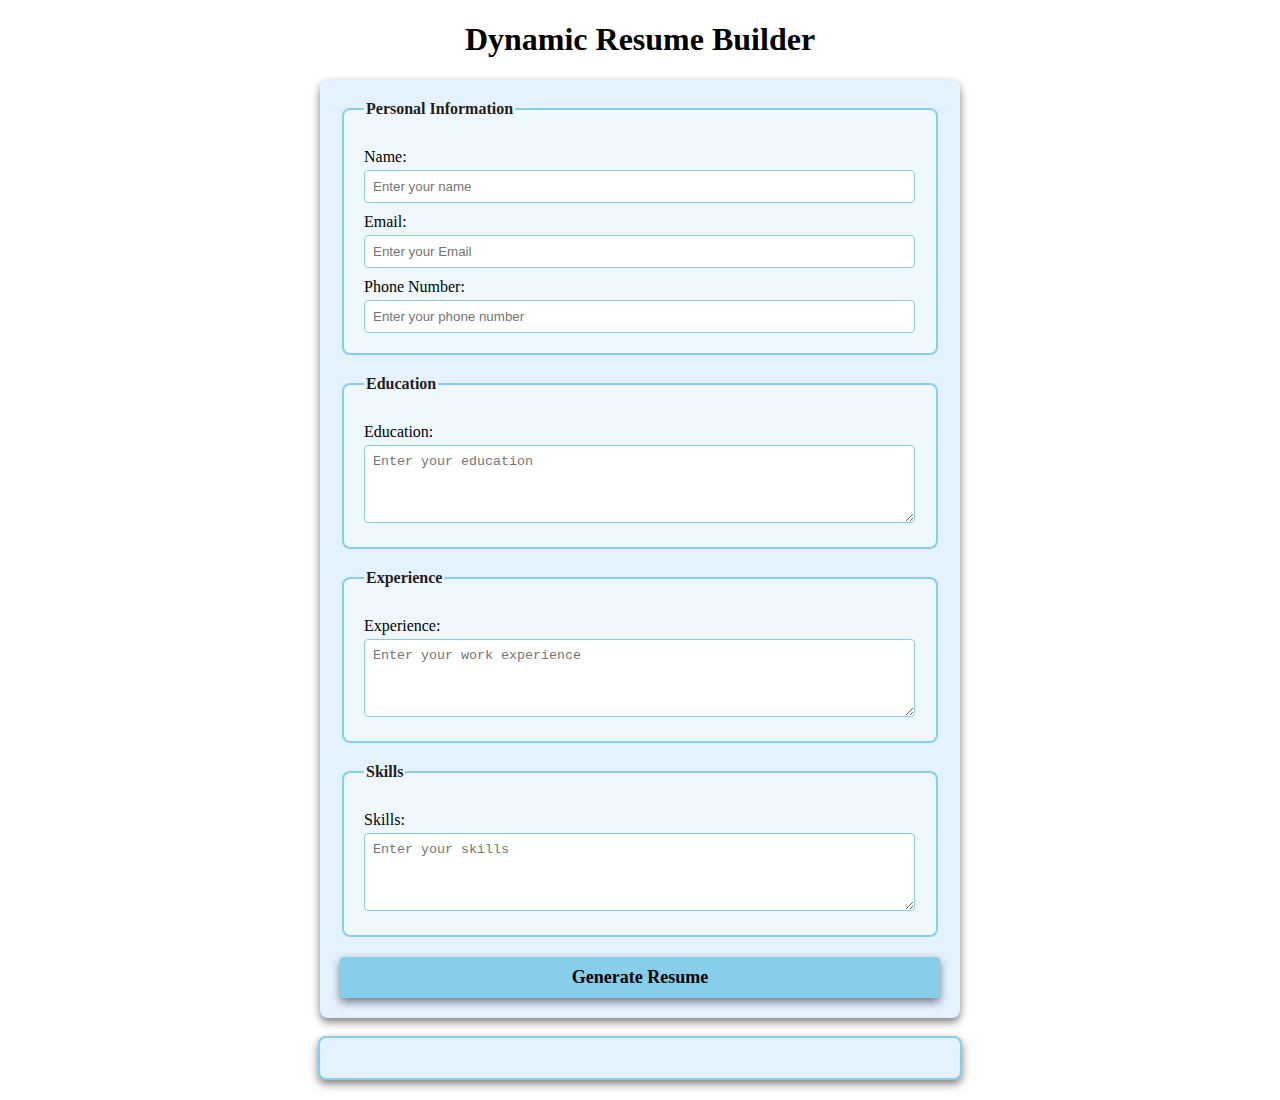
<file: milestone 3/index.html>
<!DOCTYPE html>
<html lang="en">
<head>
    <meta charset="UTF-8">
    <meta name="viewport" content="width=device-width, initial-scale=1.0">
    <title>Dynamic Resume Builder</title>
    <link rel="stylesheet" href="style.css">
</head>
<body>
    <h1>Dynamic Resume Builder</h1>
    <form id="resume-form">
        <fieldset>
            <legend>Personal Information</legend>
            <label for="name">Name:</label>
            <input type="text" id="name" placeholder="Enter your name" required>

            <label for="email">Email:</label>
            <input type="email" id="email" placeholder="Enter your Email" required>

            <label for="phone">Phone Number:</label>
            <input type="tel" id="phone" placeholder="Enter your phone number" required>
        </fieldset>

        <fieldset>
            <legend>Education</legend>
                <label for="education">Education:</label>
                <textarea id="education" placeholder="Enter your education" rows="4" required></textarea>            
        </fieldset>
        
        <fieldset>
            <legend>Experience</legend>
                <label for="experience">Experience:</label>
                <textarea id="experience" placeholder="Enter your work experience" rows="4" required></textarea>            
        </fieldset>

        <fieldset>
            <legend>Skills</legend>
                <label for="skills">Skills:</label>
                <textarea id="skills" placeholder="Enter your skills" rows="4" required></textarea>            
        </fieldset>

        <button type="submit"><b>Generate Resume</b></button>
    </form>
    <br>

    <div id="resume-display">
</div>

<script src="script.js"></script>
</body>
</html>
</file>
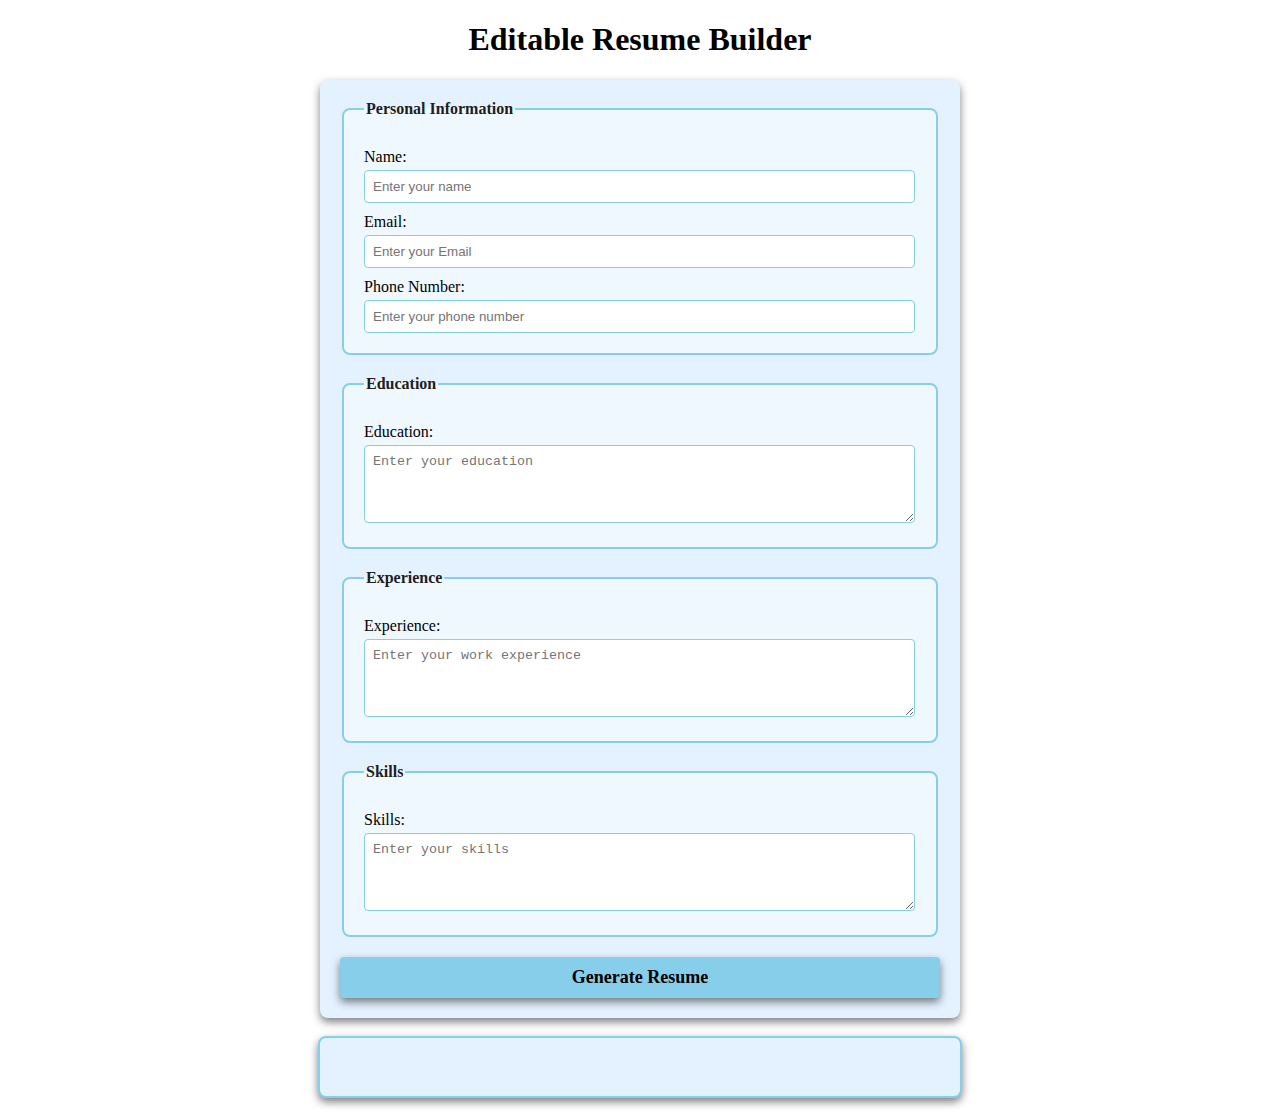
<file: milestone-4/index.html>
<!DOCTYPE html>
<html lang="en">
<head>
    <meta charset="UTF-8">
    <meta name="viewport" content="width=device-width, initial-scale=1.0">
    <title>Editable Resume Builder</title>
    <link rel="stylesheet" href="style.css">
</head>
<body>
    <h1>Editable Resume Builder</h1>
    <form id="resume-form">
        <fieldset>
            <legend>Personal Information</legend>
            <label for="name">Name:</label>
            <input type="text" id="name" placeholder="Enter your name" required>

            <label for="email">Email:</label>
            <input type="email" id="email" placeholder="Enter your Email" required>

            <label for="phone">Phone Number:</label>
            <input type="tel" id="phone" placeholder="Enter your phone number" required>
        </fieldset>

        <fieldset>
            <legend>Education</legend>
                <label for="education">Education:</label>
                <textarea id="education" placeholder="Enter your education" rows="4" required></textarea>            
        </fieldset>
        
        <fieldset>
            <legend>Experience</legend>
                <label for="experience">Experience:</label>
                <textarea id="experience" placeholder="Enter your work experience" rows="4" required></textarea>            
        </fieldset>

        <fieldset>
            <legend>Skills</legend>
                <label for="skills">Skills:</label>
                <textarea id="skills" placeholder="Enter your skills" rows="4" required></textarea>            
        </fieldset>

        <button type="submit"><b>Generate Resume</b></button>
    </form>
    <br>

    <div id="resume-display" contenteditable="true">
</div>

<script src="script.js"></script>
</body>
</html>
</file>
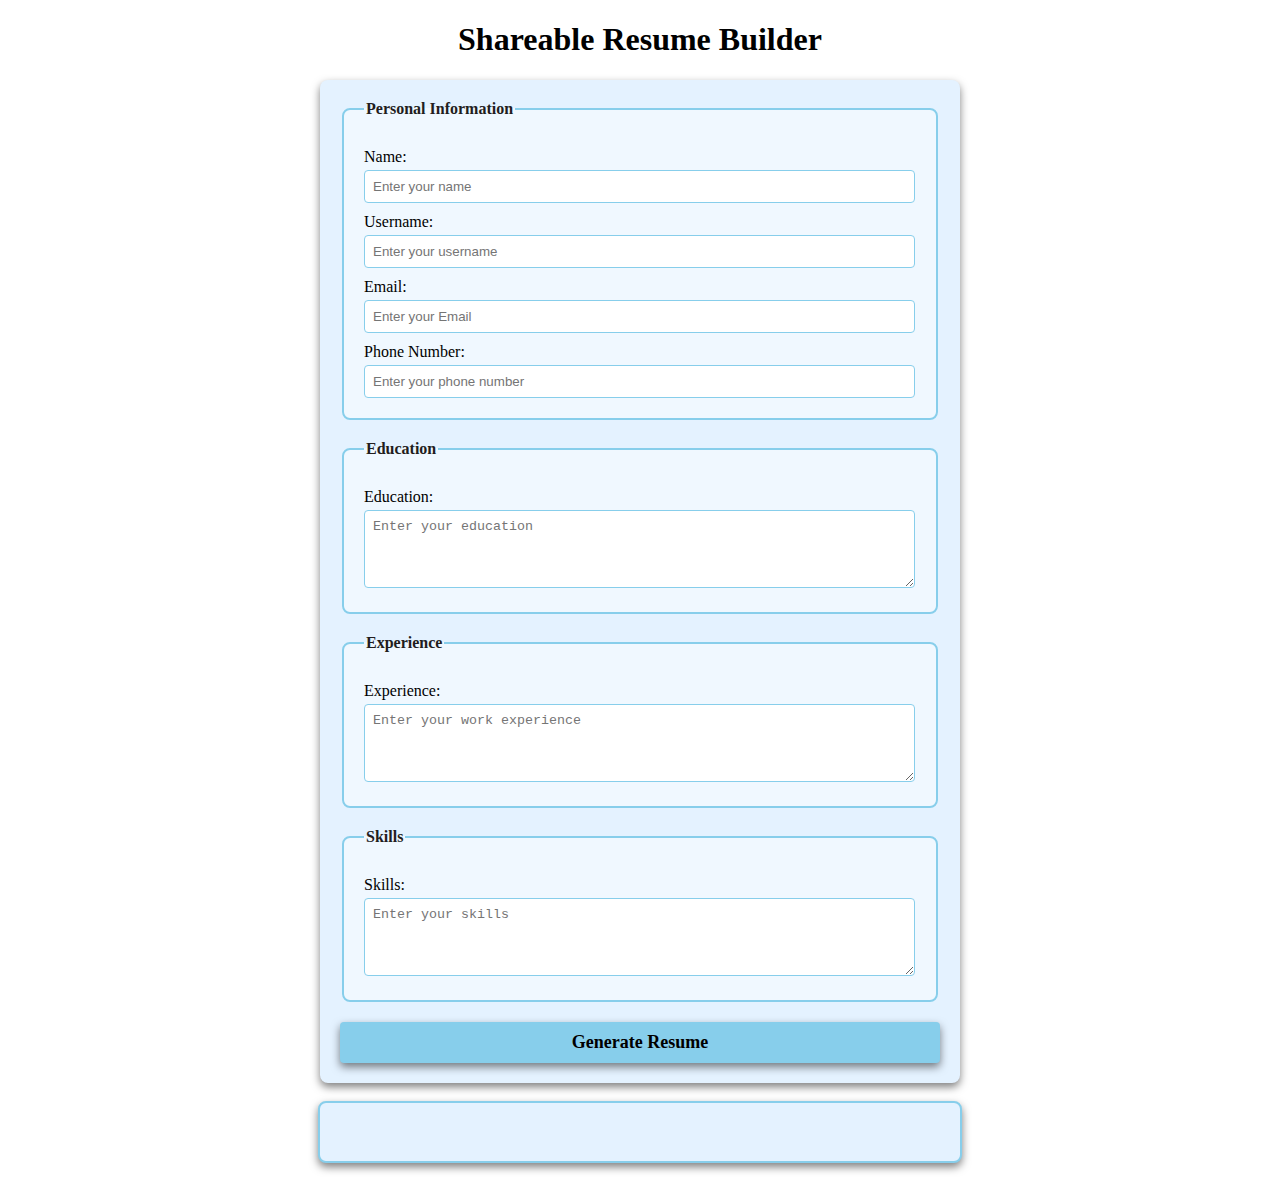
<file: milestone-5/index.html>
<!DOCTYPE html>
<html lang="en">
<head>
    <meta charset="UTF-8">
    <meta name="viewport" content="width=device-width, initial-scale=1.0">
    <title>Shareable Resume Builder</title>
    <link rel="stylesheet" href="style.css">
</head>
<body>
    <h1>Shareable Resume Builder</h1>
    <form id="resume-form">
        <fieldset>
            <legend>Personal Information</legend>
            <label for="name">Name:</label>
            <input type="text" id="name" placeholder="Enter your name" required>

            <label for="username">Username:</label>
            <input type="text" id="username" placeholder="Enter your username" required>

            <label for="email">Email:</label>
            <input type="email" id="email" placeholder="Enter your Email" required>

            <label for="phone">Phone Number:</label>
            <input type="tel" id="phone" placeholder="Enter your phone number" required>
        </fieldset>

        <fieldset>
            <legend>Education</legend>
                <label for="education">Education:</label>
                <textarea id="education" placeholder="Enter your education" rows="4" required></textarea>            
        </fieldset>
        
        <fieldset>
            <legend>Experience</legend>
                <label for="experience">Experience:</label>
                <textarea id="experience" placeholder="Enter your work experience" rows="4" required></textarea>            
        </fieldset>

        <fieldset>
            <legend>Skills</legend>
                <label for="skills">Skills:</label>
                <textarea id="skills" placeholder="Enter your skills" rows="4" required></textarea>            
        </fieldset>

        <button type="submit"><b>Generate Resume</b></button>
    </form>
    <br>

    <div id="resume-display" contenteditable="true">
</div>

<br>

<!--Section for shareable link and download option-->
<div id="shareable-link-container" style="display: none;">
    <h2>Shareable Link</h2>
    <p>Here is your unique link to view or edit your resume:</p>
    <a href="#" id="shareable-link" target="_blank"></a>
    <br>
    <button id="download-pdf"><b>Download as PDF</b></button>

</div>

<script src="script.js"></script>
</body>
</html>
</file>
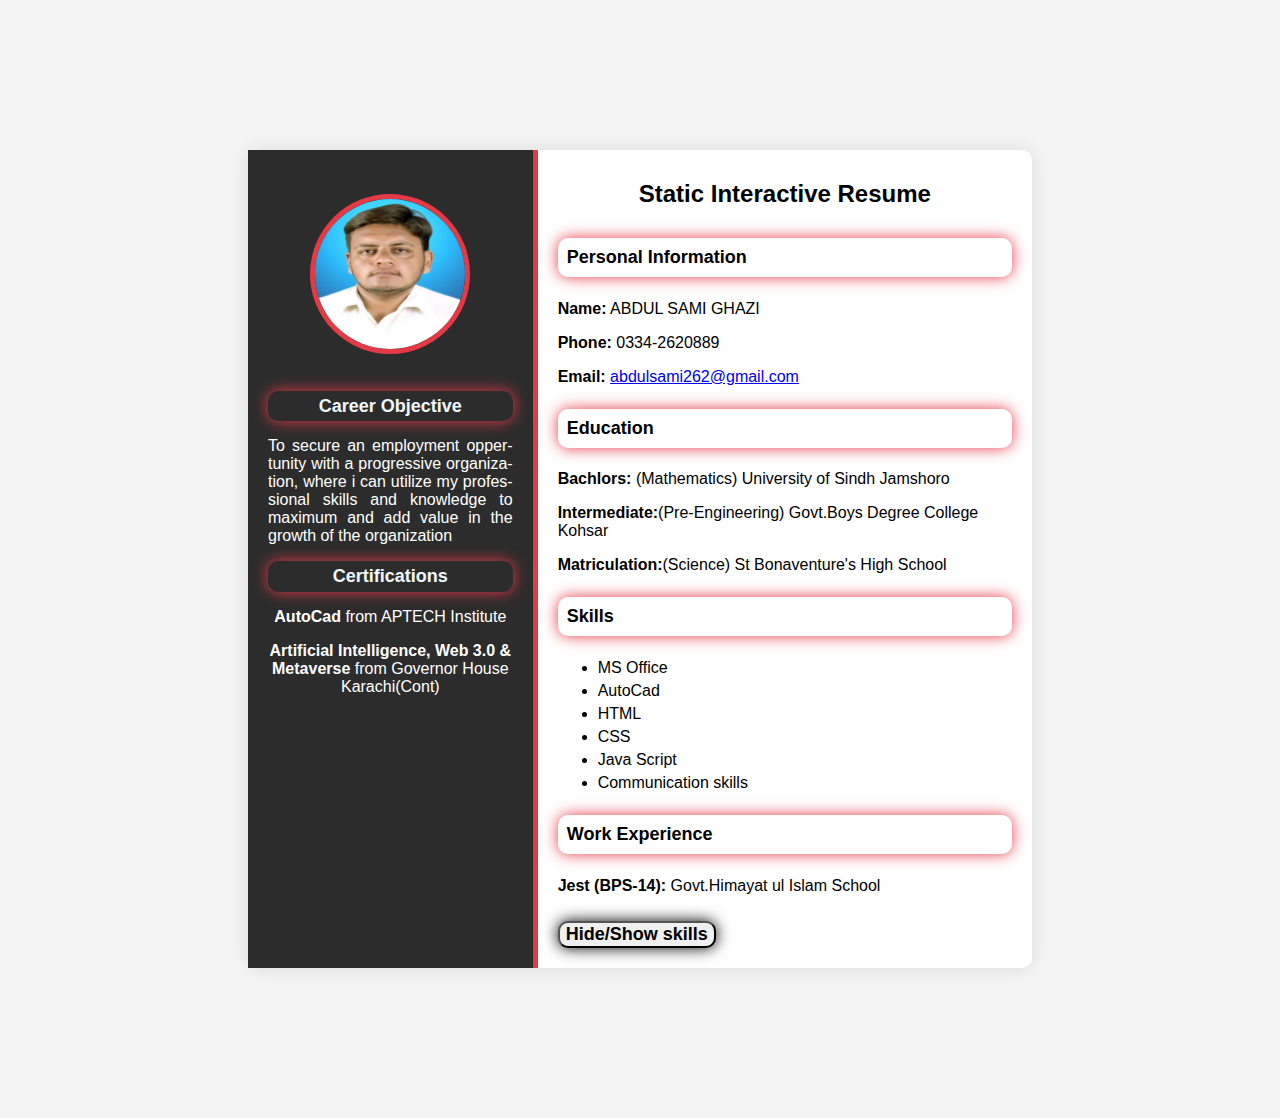
<file: milestone1/index.html>
<!DOCTYPE html>
<html lang="en">
<head>
    <meta charset="UTF-8">
    <meta name="viewport" content="width=device-width, initial-scale=1.0">
    <title>Static interactive Resume</title>
    <link rel="stylesheet" href="style.css">
</head>

<body>
    <div class="resume-container">
    <div class="left-section">
        <img src="A.Sami.jpg" alt="Profile Picture" class="profile-picture">
        <section id="objective">
            <h3 style="color: aliceblue;">Career Objective</h3>
            <p style="text-align: justify; hyphens: auto;">To secure an employment oppertunity with a progressive organization, where i can utilize my professional skills and knowledge to maximum and add value in the growth of the organization</p>
        </section>
        
            

        
        <section id="Certification">
            <h3 style="color: aliceblue;">Certifications</h3>
            <p><b>AutoCad</b> from APTECH Institute</p>
            <p><b>Artificial Intelligence, Web 3.0 & Metaverse</b> from Governor House Karachi(Cont)</p>
        </section>
    </div>
            <div class="right-section">
                <h1>Static Interactive Resume</h1>
                <section id="personal-info">
                    <h3>Personal Information</h3>
                    <p><b>Name:</b> ABDUL SAMI GHAZI</p>
                    <p><b>Phone:</b> 0334-2620889</p>
                    <p><b>Email:</b> <a href="mailto:abdulsami262@gmail.com">abdulsami262@gmail.com</a></p>
                </section>
                <section id="education"></section>
                <h3>Education</h3>
                <p><b>Bachlors:</b> (Mathematics) University of Sindh Jamshoro</p>
                <p><b>Intermediate:</b>(Pre-Engineering) Govt.Boys Degree College Kohsar</p>
                <p><b>Matriculation:</b>(Science) St Bonaventure's High School</p>

                <section id="skills">
                    <h3>Skills</h3>
                    <ul>
                        <li>MS Office</li>
                        <li>AutoCad</li>
                        <li>HTML</li>
                        <li>CSS</li>
                        <li>Java Script</li>
                        <li>Communication skills</li>
                    </ul>
                </section>
            <section id="work-experience">
                <h3>Work Experience</h3>
                <p><b>Jest (BPS-14):</b> Govt.Himayat ul Islam School</p>
            </section>
            <button id="toggle-skills"><b>Hide/Show skills</b></button>
            </div>    
            
    </div>
    </body>
    <script src="script.js"></script>
</body>
</html>
</file>
<file: milestone 3/style.css>
/* Styling form and resume sections */

body {
    font-family: 'Times New Roman', Times, serif;
    margin: 20px;
    padding: 0;
    background-color: white;
}

form {
    margin: auto;
    background-color: rgb(228, 242, 255);
    border-radius: 8px;
    box-shadow: 0 4px 8px rgba(0, 0, 0, 0.5);
    padding: 20px;
    max-width: 600px;
}

h1 {
    text-align: center;
    color: black;
}

fieldset {
    border: 2px solid skyblue;
    border-radius: 8px;
    padding: 20px;
    margin-bottom: 20px;
    background-color: aliceblue;
}

legend {
    font-weight: bold;
    text-align: left;
    color: rgb(34, 29, 29);
}

label {
    display: block;
    margin-top: 10px;
    color: black;

}

input,textarea {
    margin-top: 4px;
    padding: 8px;
    width: calc(100% - 1px);
    border: 1px solid skyblue;
    border-radius: 4px;
    box-sizing: border-box;
}

button {
    display: block;
    width: 100%;
    background-color: skyblue;
    color: black;
    border: none;
    border-radius: 4px;
    box-shadow: 0 4px 8px rgba(0, 0, 0, 0.5);
    margin-top: 10px;
    font-size: 18px;
    font-family: 'Times New Roman', Times, serif;
    padding: 10px;
    cursor: pointer;
}

button :hover {
    color: blue;
}

#resume-display {
    max-width: 600px;
    margin: auto;
    padding: 20px;
    border: 2px solid skyblue;
    border-radius: 8px;
    background-color: rgb(228, 242, 255);
    box-shadow: 0 4px 8px rgba(0, 0, 0, 0.5);
}

#resume-display h2 {
    color: black;
}
</file>
<file: milestone-4/style.css>
/* Styling form and resume sections */

body {
    font-family: 'Times New Roman', Times, serif;
    margin: 20px;
    padding: 0;
    background-color: white;
}

form {
    margin: auto;
    background-color: rgb(228, 242, 255);
    border-radius: 8px;
    box-shadow: 0 4px 8px rgba(0, 0, 0, 0.5);
    padding: 20px;
    max-width: 600px;
}

h1 {
    text-align: center;
    color: black;
}

fieldset {
    border: 2px solid skyblue;
    border-radius: 8px;
    padding: 20px;
    margin-bottom: 20px;
    background-color: aliceblue;
}

legend {
    font-weight: bold;
    text-align: left;
    color: rgb(34, 29, 29);
}

label {
    display: block;
    margin-top: 10px;
    color: black;

}

input,textarea {
    margin-top: 4px;
    padding: 8px;
    width: calc(100% - 1px);
    border: 1px solid skyblue;
    border-radius: 4px;
    box-sizing: border-box;
}

button {
    display: block;
    width: 100%;
    background-color: skyblue;
    color: black;
    border: none;
    border-radius: 4px;
    box-shadow: 0 4px 8px rgba(0, 0, 0, 0.5);
    margin-top: 10px;
    font-size: 18px;
    font-family: 'Times New Roman', Times, serif;
    padding: 10px;
    cursor: pointer;
}

button :hover {
    color: blue;
}

#resume-display {
    max-width: 600px;
    margin: auto;
    padding: 20px;
    border: 2px solid skyblue;
    border-radius: 8px;
    background-color: rgb(228, 242, 255);
    box-shadow: 0 4px 8px rgba(0, 0, 0, 0.5);    
    outline: none;
}

#resume-display h2 {
    color: black;
}
</file>
<file: milestone-5/style.css>
/* Styling form and resume sections */

body {
    font-family: 'Times New Roman', Times, serif;
    margin: 20px;
    padding: 0;
    background-color: white;
}

form {
    margin: auto;
    background-color: rgb(228, 242, 255);
    border-radius: 8px;
    box-shadow: 0 4px 8px rgba(0, 0, 0, 0.5);
    padding: 20px;
    max-width: 600px;
}

h1 {
    text-align: center;
    color: black;
}

fieldset {
    border: 2px solid skyblue;
    border-radius: 8px;
    padding: 20px;
    margin-bottom: 20px;
    background-color: aliceblue;
}

legend {
    font-weight: bold;
    text-align: left;
    color: rgb(34, 29, 29);
}

label {
    display: block;
    margin-top: 10px;
    color: black;

}

input,textarea {
    margin-top: 4px;
    padding: 8px;
    width: calc(100% - 1px);
    border: 1px solid skyblue;
    border-radius: 4px;
    box-sizing: border-box;
}

button {
    display: block;
    width: 100%;
    background-color: skyblue;
    color: black;
    border: none;
    border-radius: 4px;
    box-shadow: 0 4px 8px rgba(0, 0, 0, 0.5);
    margin-top: 10px;
    font-size: 18px;
    font-family: 'Times New Roman', Times, serif;
    padding: 10px;
    cursor: pointer;
}

button :hover {
    color: blue;
}

#resume-display {
    max-width: 600px;
    margin: auto;
    padding: 20px;
    border: 2px solid skyblue;
    border-radius: 8px;
    background-color: rgb(228, 242, 255);
    box-shadow: 0 4px 8px rgba(0, 0, 0, 0.5);    
    outline: none;
}

#resume-display h2 {
    color: black;
}
</file>
<file: milestone1/style.css>
/* General Styling */
body {
    font-family: 'Arial', sans-serif;
    background-color: #f4f4f4;
    margin: 0;
    padding: 150px;
}

.resume-container {
    display: flex;
    background-color: white;
    width: 80%;
    margin: 0 auto;
    border-radius: 10px;
    box-shadow: 0 0 20px rgba(0, 0, 0, 0.1);
}

/* Left Section Styling */
.left-section {
    background-color: #2c2c2c;
    color: white;
    padding: 20px;
    width: 35%;
    text-align: center;
    border-right: 5px solid #e63946;
}

.profile-picture {
    width: 150px;
    height: 150px;
    margin-top: 10%;
    border-radius: 50%;
    border: 5px solid #e63946;
    margin-bottom: 20px;
}

h1 {
    font-size: 24px;
    margin: 10px 0;
    margin-bottom: 30px;
    text-align: center;
}

h3 {
    font-size: 18px;
    padding: 2%;
    margin: 20px 0 10px;
    color: black;
    border-radius: 10px;
    box-shadow: 0 0 15px #e63946;
    margin-top: 5%;
    margin-bottom: 5%;
}

ul {
    list-style-type: fill round;
    padding: 10;
    margin: 10px 0;
}

ul li {
    margin: 5px 0;
}

/* Right Section Styling */
.right-section {
    padding: 20px;
    width: 65%;
}

button {
    font-family: Arial, sans-serif;
    border-radius: 10px;
    box-shadow: 0 0 15px black;
    cursor: pointer;
    margin-top: 10px;
    font-size: 18px;
}

button:hover {
    background-color: #ff737c;
}
</file>
